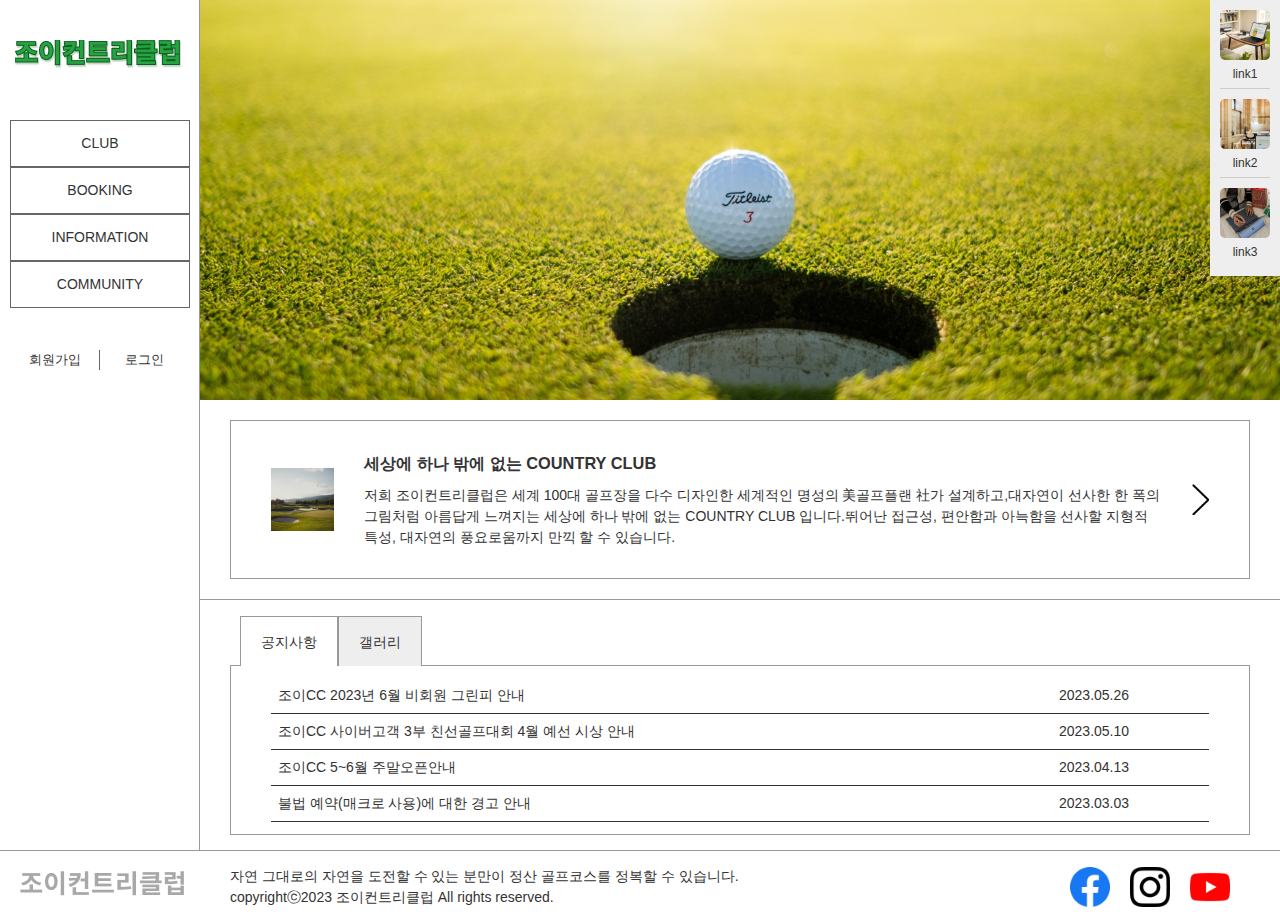
<file: index.html>
<!DOCTYPE html>
<html lang="ko">
<head>
    <meta charset="UTF-8">
    <meta http-equiv="X-UA-Compatible" content="IE=edge">
    <meta name="viewport" content="width=device-width, initial-scale=1.0">
    <title>조이컨트리클럽</title>
    <script src="./script/jquery-1.12.4.js"></script>
    <link rel="stylesheet" href="css/style.css">
</head>
<body>
    <div class="wrap">
        <div class="left">
            <div class="logo"><a href="#"><img src="./images/logo.png" alt=""></a></div>
            <ul class="gnb">
                <li>
                    <a href="#">CLUB</a>
                    <ul>
                        <li><a href="#">클럽소개</a></li>
                        <li><a href="#">시설안내</a></li>
                    </ul>
                </li>
                <li>
                    <a href="#">BOOKING</a>
                    <ul>
                        <li><a href="#">요금안내</a></li>
                        <li><a href="#">예약안내</a></li>
                        <li><a href="#">위약안내</a></li>
                    </ul>
                </li>
                <li>
                    <a href="#">INFORMATION</a>
                    <ul>
                        <li><a href="#">명예의 전당</a></li>
                        <li><a href="#">이벤트</a></li>
                        <li><a href="#">자료실</a></li>
                        <li><a href="#">포토갤러리</a></li>
                    </ul>
                </li>
                <li>
                    <a href="#">COMMUNITY</a>
                    <ul>
                        <li><a href="#">공지사항</a></li>
                        <li><a href="#">Q&A</a></li>
                    </ul>
                </li>
            </ul>
            <div class="member">
                <a href="#">회원가입</a>
                <a href="#">로그인</a>
            </div>
        </div>
        <div class="right">
            <div class="slider">
                <div class="slide">
                    <div><img src="./images/slide (1).png" alt="슬라이드1"></div>
                    <div><img src="./images/slide (2).png" alt="슬라이드2"></div>
                    <div><img src="./images/slide (3).png" alt="슬라이드3"></div>
                </div>
                <ul class="link">
                    <li><a href="#"><img src="./images/link (1).png" alt="바로가기1"></a><p>link1</p></li>
                    <li><a href="#"><img src="./images/link (2).png" alt="바로가기2"></a><p>link2</p></li>
                    <li><a href="#"><img src="./images/link (3).png" alt="바로가기3"></a><p>link3</p></li>
                </ul>
            </div>

            <div class="banner">
                <div class="inner">
                    <div class="photo"><img src="./images/banner.png" alt="링크"></div>
                    <div class="textbox">
                        <h3>세상에 하나 밖에 없는 COUNTRY CLUB</h3>
                        <p>저희 조이컨트리클럽은 세계 100대 골프장을 다수 디자인한 세계적인 명성의 美골프플랜 社가 설계하고,대자연이 선사한 한 폭의 그림처럼 아름답게 느껴지는 세상에 하나 밖에 없는 COUNTRY CLUB 입니다.뛰어난 접근성, 편안함과 아늑함을 선사할 지형적 특성, 대자연의 풍요로움까지 만끽 할 수 있습니다.</p>
                    </div>
                    <div class="arrow">
                        <a href="#">
                            <img src="./images/arrow.png" alt="다음으로가기 화살표">
                        </a>
                    </div>
                </div>
            </div>
            
            <div class="tab">
                <ul class="tab_title">
                    <li class="active"><a href="#">공지사항</a></li>
                    <li><a href="#">갤러리</a></li>
                </ul>
                <div class="tab_contents">
                    <ul class="notice">
                        <li><a href="#">조이CC 2023년 6월 비회원 그린피 안내</a><span>2023.05.26</span></li>
                        <li><a href="#">조이CC 사이버고객 3부 친선골프대회 4월 예선 시상 안내</a><span>2023.05.10</span></li>
                        <li><a href="#">조이CC 5~6월 주말오픈안내</a><span>2023.04.13</span></li>
                        <li><a href="#">불법 예약(매크로 사용)에 대한 경고 안내</a><span>2023.03.03</span></li>
                    </ul>
                    <ul class="gallery">
                        <li><a href="#"><img src="./images/gallery (1).jpg" alt="갤러리1"></a></li>
                        <li><a href="#"><img src="./images/gallery (2).jpg" alt="갤러리2"></a></li>
                        <li><a href="#"><img src="./images/gallery (3).jpg" alt="갤러리3"></a></li>
                    </ul>
                </div>
            </div>
        </div>
    </div>
    <footer>
        <div class="f_logo">
            <img src="./images/f_logo.png" alt="">
        </div>
        <div class="f_info">
            <div class="copyright">
                <p>자연 그대로의 자연을 도전할 수 있는 분만이 정산 골프코스를 정복할 수 있습니다.</p>
                <p>copyrightⓒ2023 조이컨트리클럽 All rights reserved.</p>
            </div>
            <div class="sns">
                <a href="#"><img src="./images/Facebook.png" alt=""></a>
                <a href="#"><img src="./images/Instagram.png" alt=""></a>
                <a href="#"><img src="./images/YouTube.png" alt=""></a>
            </div>
        </div>
    </footer>

    <div class="popup">
        <h2>6월 비회원 그린피 안내</h2>
        <p>06/01(목)부터 요금이 변동될 예정입니다. 6월 6일 공휴일 요금 적용. 주중, 주말, 공휴일은 6:40 이전 만원 할인 매주 월~ 화 여성의 날 10,000원 할인 / 강서구 주민 할인 티오프시간 및 팀수는 일출, 일몰시간 변동에 따라 조정될 수 있습니다. 많은 이용 바랍니다. 감사합니다.</p>
        <a href="#" class="close">X닫기</a>
    </div>

    <script>
        // 메뉴
        $('.gnb').hover(
            function () {
                var value = $(window).width() - 10
                $(this).stop().animate({ width: value }, 'fast')
            },
            function () {
                $(this).stop().animate({ width: 180 }, 'fast')
            },
        )

        // 슬라이드
        setInterval(function () {
            $('.slide').animate({ top: -400 }, function () {
                $('.slide div:first').appendTo('.slide')
                $('.slide').css('top', 0)
            })
        }, 3000)

        // 탭
        $('.tab_title li').click(function(){
            $('.tab_title li').removeClass('active')
            $(this).addClass('active')

            $('.tab_contents ul').hide()
            $('.tab_contents ul').eq($(this).index()).show()
        })


        $('.notice a:first').click(function(){
            $('.popup').show()
        })

        $('.close').click(function(){
            $('.popup').hide()
        })

    </script>
</body>
</html>
</file>
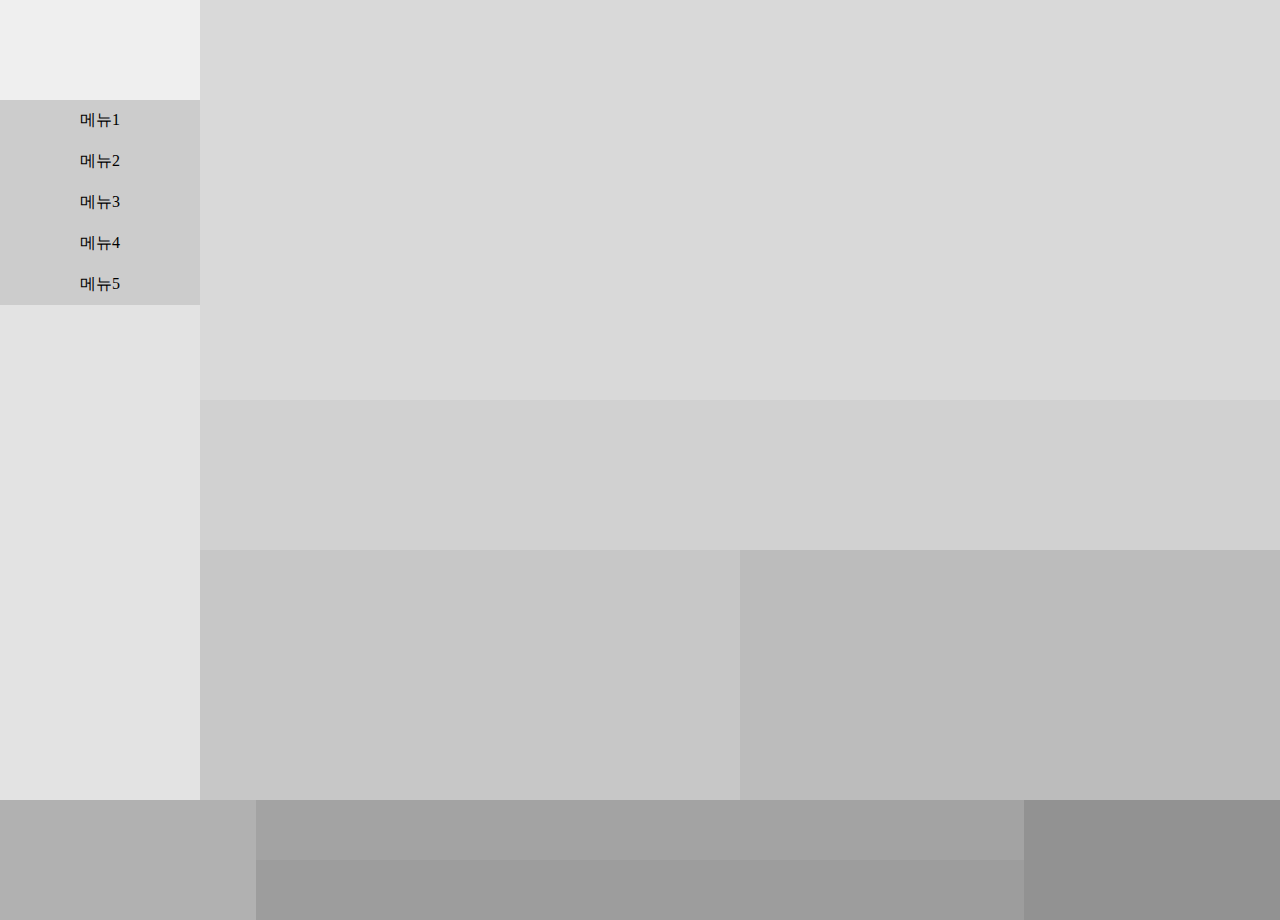
<file: m6.html>
<!DOCTYPE html>
<html lang="ko">
<head>
    <meta charset="UTF-8">
    <meta http-equiv="X-UA-Compatible" content="IE=edge">
    <meta name="viewport" content="width=device-width, initial-scale=1.0">
    <title>웹디자인기능사 메뉴 M-6</title>
    <link href="https://webfontworld.github.io/gmarket/GmarketSans.css" rel="stylesheet">
    <style>
        * {
            margin: 0;
            padding: 0;
            font-family: 'GmarketSans';
        }
        li {
            list-style: none;
        }
        a {
            text-decoration: none;
            color: #000;
        }
        #wrap {
            width: 100%;
            display: flex;
            flex-wrap: wrap;
        }
        #aside {
            width: 200px;
        }
        #aside h1 {
            width: 100%;
            height: 100px;
            background-color: #efefef;
        }
        #aside nav {
            width: 100%;
            height: 700px;
            background-color: #e3e3e3;
        }
        #main {
            width: calc(100% - 200px);
        }
        #slider {
            width: 100%;
            height: 400px;
            background-color: #d9d9d9;
        }
        #link {
            width: 100%;
            height: 150px;
            background-color: #d1d1d1;
        }
        #contents {
            width: 100%;
            display: flex;
        }
        #contents .content1 {
            width: 50%;
            height: 250px;
            background-color: #c7c7c7;
        }
        #contents .content2 {
            width: 50%;
            height: 250px;
            background-color: #bcbcbc;
        }
        #footer {
            width: 100%;
            display: flex;
        }
        #footer .footer1 {
            width: 20%;
            height: 120px;
            background-color: #b1b1b1;
        }
        #footer .footer2 {
            width: 60%;
        }
        #footer .footer2 .footer2-1 {
            width: 100%;
            height: 60px;
            background-color: #a3a3a3;
        }
        #footer .footer2 .footer2-2 {
            width: 100%;
            height: 60px;
            background-color: #9d9d9d;
        }
        #footer .footer3 {
            width: 20%;
            height: 120px;
            background-color: #929292;
        }
        /* nav */
        .nav {
            position: relative;
            z-index: 1000;
        }
        .nav > ul > li {
            position: relative;
        }
        .nav > ul > li > a {
            padding: 10px;
            display: block;
            text-align: center;
            background-color: #ccc;
        }
        .nav > ul > li > a:hover {
            background-color: #aeaeae;
        }
        .nav > ul > li > ul {
            position: absolute;
            right: -500px;
            top: 0;
            width: 500px;
            display: none;
        }
        .nav > ul > li > ul > li {
            display: inline;
        }
        .nav > ul > li > ul > li > a {
            padding: 10px;
            display: inline-block;
            width: 100px;
        }
        .nav > ul > li > ul > li > a:hover {
            background-color: #a2a2a2;
        }
        #main {
            position: relative;
        }
        #main::after {
            content: '';
            width: 0%;
            height: 193px;
            background-color: #b0b0b0;
            position: absolute;
            left: 0;
            top: 100px;
            z-index: 1;
            transition: all 300ms;
        }
        #main.on::after {
            width: 100%;
        }
    </style>
</head>
<body>
    <div id="wrap">
        <aside id="aside">
            <h1></h1>
            <nav class="nav">
                <ul>
                    <li>
                        <a href="#">메뉴1</a>
                        <ul class="submenu">
                            <li><a href="#">서브메뉴1-1</a></li>
                            <li><a href="#">서브메뉴1-2</a></li>
                            <li><a href="#">서브메뉴1-3</a></li>
                            <li><a href="#">서브메뉴1-4</a></li>
                        </ul>
                    </li>
                    <li>
                        <a href="#">메뉴2</a>
                        <ul class="submenu">
                            <li><a href="#">서브메뉴2-1</a></li>
                            <li><a href="#">서브메뉴2-2</a></li>
                            <li><a href="#">서브메뉴2-3</a></li>
                        </ul>
                    </li>
                    <li>
                        <a href="#">메뉴3</a>
                        <ul class="submenu">
                            <li><a href="#">서브메뉴3-1</a></li>
                            <li><a href="#">서브메뉴3-2</a></li>
                        </ul>
                    </li>
                    <li>
                        <a href="#">메뉴4</a>
                        <ul class="submenu">
                            <li><a href="#">서브메뉴4-1</a></li>
                            <li><a href="#">서브메뉴4-2</a></li>
                            <li><a href="#">서브메뉴4-3</a></li>
                        </ul>
                    </li>
                    <li>
                        <a href="#">메뉴5</a>
                        <ul class="submenu">
                            <li><a href="#">서브메뉴5-1</a></li>
                        </ul>
                    </li>
                </ul>
            </nav>
        </aside>
        <!-- //aside -->

        <main id="main">
            <article id="slider"></article>
            <article id="link"></article>
            <section id="contents">
                <div class="content1"></div>
                <div class="content2"></div>
            </section>
        </main>
        <!-- //main -->

        <footer id="footer">
            <div class="footer1"></div>
            <div class="footer2">
                <div class="footer2-1"></div>
                <div class="footer2-2"></div>
            </div>
            <div class="footer3"></div>
        </footer>
        <!-- //footer -->
    </div>
    <!-- //wrap -->

    <script src="https://ajax.googleapis.com/ajax/libs/jquery/1.12.4/jquery.min.js"></script>
    <!-- <script>
        $(function(){
            $(".nav > ul > li").mouseover(function(){
                $(".nav > ul > li > ul").stop().fadeIn(300);
                $("#main").addClass("on");
            });
            $(".nav > ul > li").mouseout(function(){
                $(".nav > ul > li > ul").stop().fadeOut(100);
                $("#main").removeClass("on");
            });
        });
    </script> -->
    <script>
        window.onload = function(){
            let navList = document.querySelector(".nav > ul");

            navList.addEventListener("mouseover", function(){
                navList.querySelectorAll(".submenu").forEach(sub => {
                    sub.style.display = "block";
                });
                document.getElementById("main").classList.add("on");
            });
            navList.addEventListener("mouseout", function(){
                navList.querySelectorAll(".submenu").forEach(sub => {
                    sub.style.display = "none";
                });
                document.getElementById("main").classList.remove("on");
            });
        }
        
    </script>
</body>
</html>
</file>
<file: css/style.css>
@charset "UTF-8";

*{margin: 0; padding: 0; box-sizing: border-box;}
ul{list-style: none;}
a{text-decoration: none; color: inherit;}
body {background-color: #fff; color: #333; font-size: 14px; line-height: 1.5; font-family: '맑은 고딕', sans-serif;}

.wrap {
    display: flex;
    
}

.left {
    width: 200px;       
    padding: 0 10px;   
    border-right: 1px solid #999;
}

.logo {
    position: absolute;
    top: 40px;
    left: 15px;
}

.gnb {
    position: absolute;    
    margin-top: 120px;
    text-align: center; 
    background-color: rgba(255, 255, 255,0.9);   
    top: 0;
    left: 10px;
    width: 180px;
    z-index: 100;
    overflow: hidden;
}

.gnb > li {
    position: relative;
}

.gnb > li > a {
    display: block;
    padding: 12px;
    border: 1px solid #666;    
    width: 180px;
    background-color: #fff;
}

.gnb > li:hover > a {
    background-color: oldlace;
}

.gnb ul {
    position: absolute;
    top: 0;
    left: 200px;
    display: flex;
}


.gnb ul li a {
    display: block;
    padding: 10px;
    width: 150px;
}

.gnb ul li a:hover {
    background-color: olivedrab;
    color: #fff;
}

.member {
    margin-top: 350px;
    display: flex;
}

.member a {
    display: block;
    width: 100%;
    flex: 1;
    text-align: center;
    position: relative;
    font-size: 13px;
}

.member a:hover {
    text-decoration: underline;
}

.member a:first-child::after {
    content: '';
    position: absolute;
    top: 0;
    right: 0;
    width: 1px;
    height: 100%;
    background-color: #666;
}

.right {
    width: calc(100% - 200px);
}

/* slider */
.slider {width: 100%; height: 400px; position: relative; overflow: hidden;}

.slide {position: absolute; top:0; left: 0; height: 400px; width: 100%;}

.slide div {
    height: 400px;
}
.slide div img{
    display: block;
    width: 100%;
    height: 400px;
    object-fit: cover;
}


.link {
    position: absolute;
    top: 0;
    right: 0;
    background-color: #eee;
    width: 70px;
    padding: 10px;
    display: flex;
    flex-direction: column;
    gap: 10px;
    text-align: center;
}

.link img {
    display: block;
    width: 100%;
    border-radius: 5px;
}

.link li {    
    border-bottom: 1px solid #ccc;
}

.link li:last-child {
    border-bottom: none;
}

.link li p {
    padding: 5px 0;
    font-size: 12px;
}

.link li a:hover img {
    filter: brightness(80%);
}

/* banner */
.banner {
    height: 200px;
    border-bottom: 1px solid #999;
    padding: 10px 30px;
    display: flex;
    align-items: center;
    justify-content: center;
}

.inner {
    gap: 30px;
    display: flex;
    align-items: center;
    border: 1px solid #999;
    padding: 30px 40px;
}

.inner img {
    display: block;
    width: 100%;
}

.banner .textbox h3 {
    margin-bottom: 10px;
}
.banner .arrow { width: 40px;}

/* tab */
.tab{
    height: 250px;
    padding: 16px 30px;
}

.tab_title{
    display: flex;
    padding-left: 10px;
    margin-bottom: -1px;
}

.tab_title li {
    background-color: #eee;
    height: 50px;
    line-height: 50px;
    padding: 0 20px;
    border: 1px solid #999;
    border-bottom: none;
}

.tab_title .active {
    background-color: #fff;
}

.tab_contents {
    background-color: #fff;
    height: 168px;
}

.notice {
    border: 1px solid #999;
    padding: 12px 40px;
}

.notice li {
    display: flex;
    align-items: center;
    justify-content: space-between;
    border-bottom: 1px solid #333;
}

.notice li a {
    display: block;
    padding: 7px;
    white-space: nowrap;
    text-overflow: ellipsis;
    overflow: hidden;
}

.notice li a:hover {
    text-decoration: underline;
}

.notice li span {
    width: 150px;
    margin-left: auto;
}

.gallery{
    border: 1px solid #999;
    padding: 20px 40px;
    height: 170px;
    display: none;
}

.gallery li {
    float: left;
    width: 30%;
    height: 100%;
    margin-right: 10px;
}
.gallery li:last-child{margin-right: 0;}

.gallery img {
    display: block;
    width: 100%;
    height: 100%;
    object-fit: cover;
}

footer{
    width: 100%;
    display: flex;
    border-top: 1px solid #999;
    align-items: center;
}

.f_logo{
    width: 200px;
    padding: 20px;
    justify-content: center;
    align-items: center;
}

.f_info {
    width: calc(100% - 200px);
    display: flex;
    justify-content: space-between;
    align-items: center;
    padding: 10px 30px;
}

.sns {
    width: 180px;
    display: flex;
    gap: 20px;
}

.sns a {
    display: block;
    width: 40px;
}

.sns a img {
    width: 100%;
    display: block;
}

.popup{
    position: fixed;
    top: 50%;
    left: 50%;
    transform: translate(-50%,-50%);
    background-color: #fff;
    border: #333 1px solid;
    width: 500px;
    height: 300px;
    padding: 30px 20px;
    display: none;
}

.popup h2 {
    border-bottom: 3px #333 solid;
    padding-bottom: 10px;
}

.popup p{
    padding-top: 10px;
    line-height: 2.2;
}

.close {
    background-color: #eee;
    position: absolute;
    bottom: 30px;
    right: 20px;
    padding: 10px;
}
</file>
